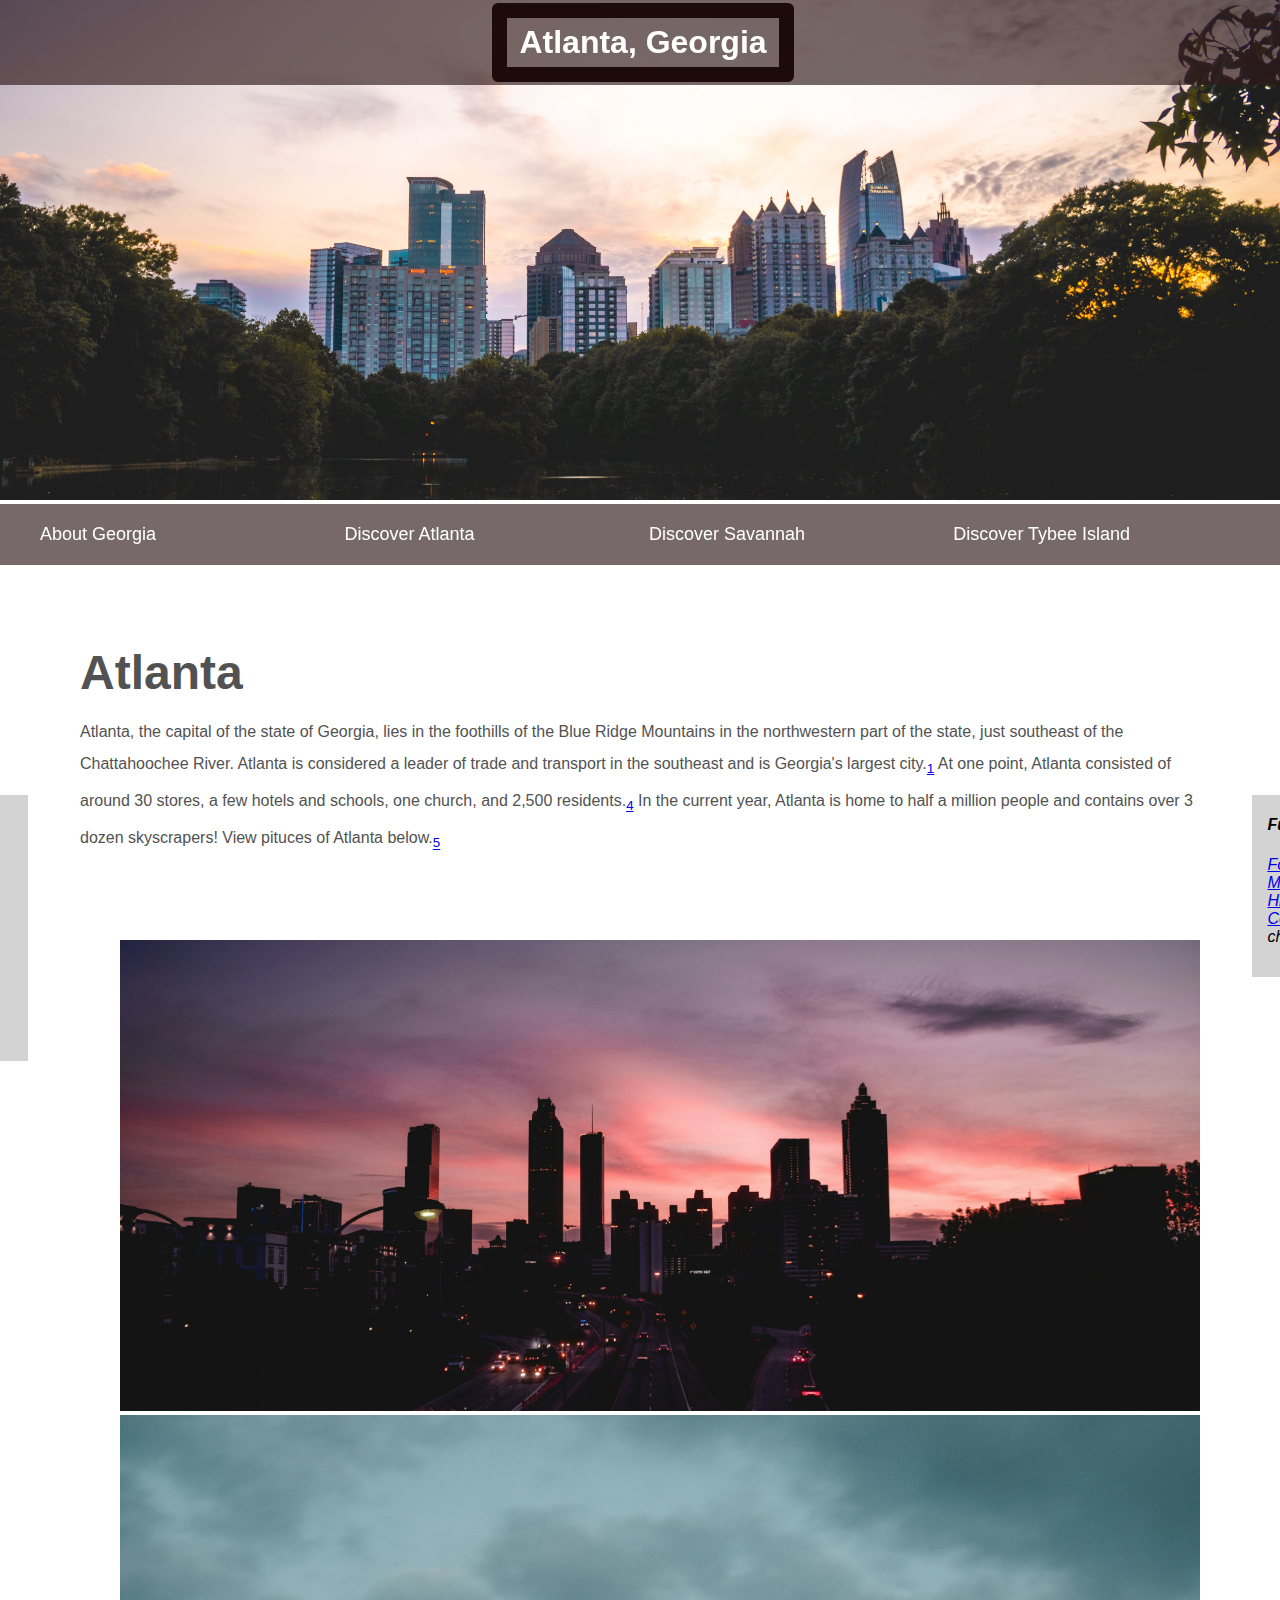
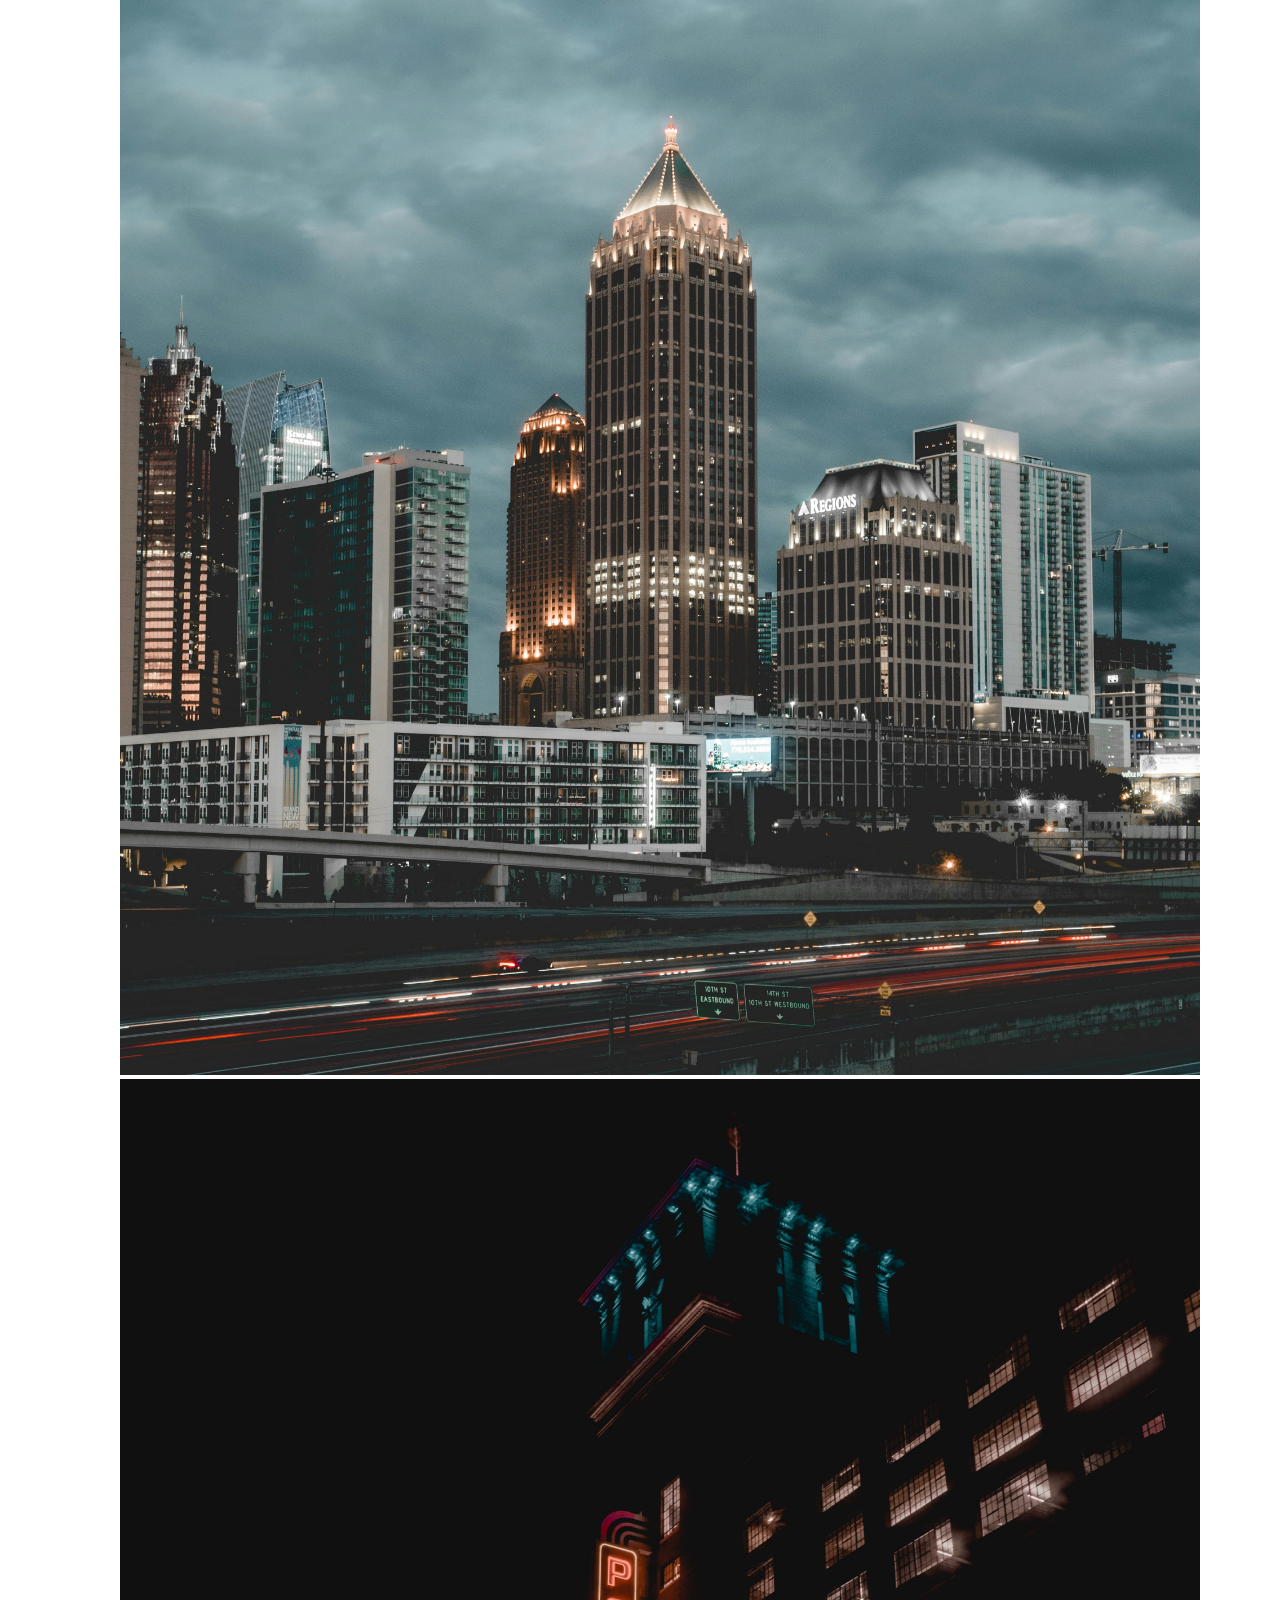
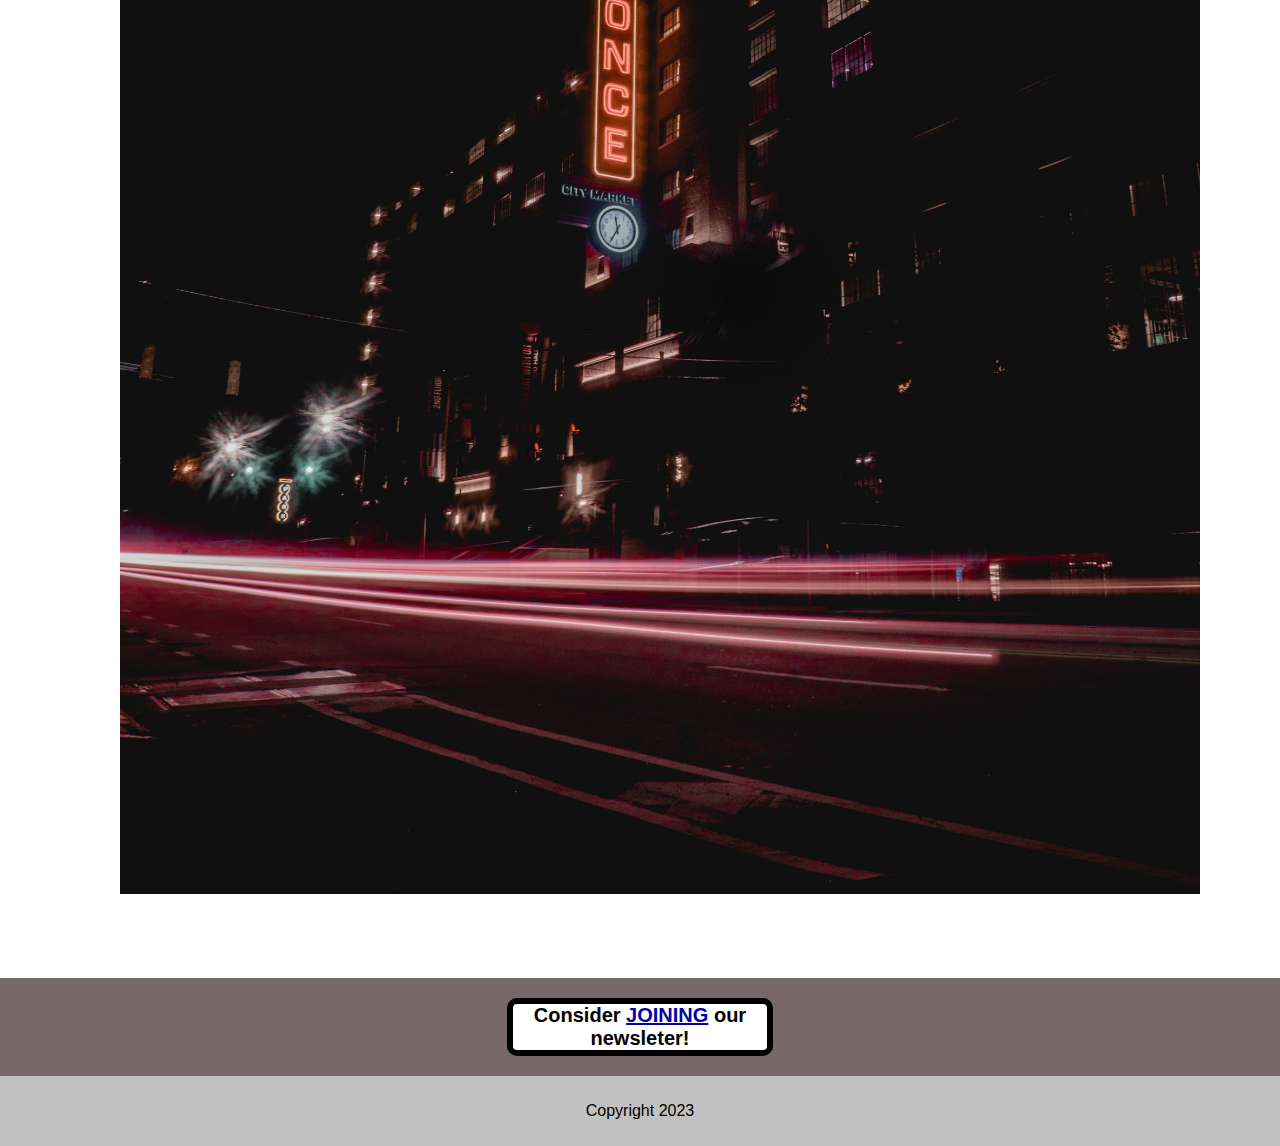
<file: atlanta.html>
<!DOCTYPE html>
<html>
<head>

    <meta name="viewport" content="width=device-width, initial-scale=1.0" charset="UTF-8">
    <link rel="stylesheet" href="styles.css">
    
    <title>Welcome to Atlanta</title>
</head>
<body>
   <header>
    <h1>Atlanta, Georgia</h1>
   </header>

   <section class="banner_atl">
     <img src="img/atlanta.jpg" alt="Picture of Atlanta">
   </section>
   <nav class="main-nav">
    <ul>
        <li><a href="/index.html" class="ga">About Georgia</a></li>
        <li><a href="/atlanta.html" class="atl">Discover Atlanta</a></li>  
        <li><a href="/savannah.html" class="sav">Discover Savannah</a></li>
        <li><a href="/tybee_island.html" class="tybee">Discover Tybee Island</a></li> 
    </ul>
   </nav>

   <main>
    <aside>
        <h4>Interesting facts about Atlanta, Georgia</h4>
        <p>
            <ul>
                <li>Atlanta's population is 479,655<sub><a href="/references.html#atl_3" target="_blank">3</a></sub></li>
                <li>Atlanta was incorporated in 1847<sub><a href="/references.html#atl_3" target="_blank">3</a></sub></li>
                <li>Atlanta resides in the southeast</li>
                <li>Atlanta is an urban city</li>
                <li>In Atlanta, median earnings was around $36,465<sub><a href="/references.html#atl_2" target="_blank">2</a></sub> in 2020 and the median income of Georgia was around 29,958 in 2020<sub><a href="/references.html#atl_4" target="_blank">4</a></sub></li>
            </ul>
        </p>
    </aside>
    <aside class="right_aside">
        <h4>Fun places to visit in Atlanta!</h4>
        <p>
            <ul>
                <li><a href="https://www.foxtheatre.org/" target="_blank">Fox Theatre</a></li>
                <li><a href="https://www.nps.gov/malu/index.htm" target="_blank">Martin Luther King, Jr. National Historical Park</a>(Free of charge)</li>
                <li><a href="https://www.gwcca.org/centennial-olympic-park" target="_blank">Centennial Olympic Park</a>(Free of charge)</li>
            </ul>
        </p>
    </aside>
    <article>
        <h2>Atlanta</h2>
        <p>Atlanta, the capital of the state of Georgia, lies in the foothills of the Blue Ridge Mountains in the northwestern part of the state, just southeast of the Chattahoochee River.
            Atlanta is considered a leader of trade and transport in the southeast and is Georgia's largest city.<sub><a href="/references.html#atl_1" target="_blank">1</a></sub> 
            At one point, Atlanta consisted of around 30 stores, a few hotels and schools, one church, and 2,500 residents.<sub><a href="/references.html#atl_4" target="_blank">4</a></sub>
            In the current year, Atlanta is home to half a million people and contains over 3 dozen skyscrapers! View pituces of Atlanta below.<sub><a href="/references.html#atl_5" target="_blank">5</a></sub>
        </p>
    </article>
    <ol class="images">
        <li><img src="img/atlanta_one.jpg" alt="City of Atlanta"></li>
        <li><img src="img/atlanta_two.jpg" alt="City of Atlanta"></li>
        <li><img src="img/atlanta_three.jpg" alt="City of Atlanta"></li>
    </ol>
   </main>

   <section class="join">
    <h4>Consider <a href="/join.html">joining</a> our newsleter!</h4>
   </section>

   <footer>
    <p class="footer">Copyright 2023</p>
   </footer>


</body>
</html>
</file>
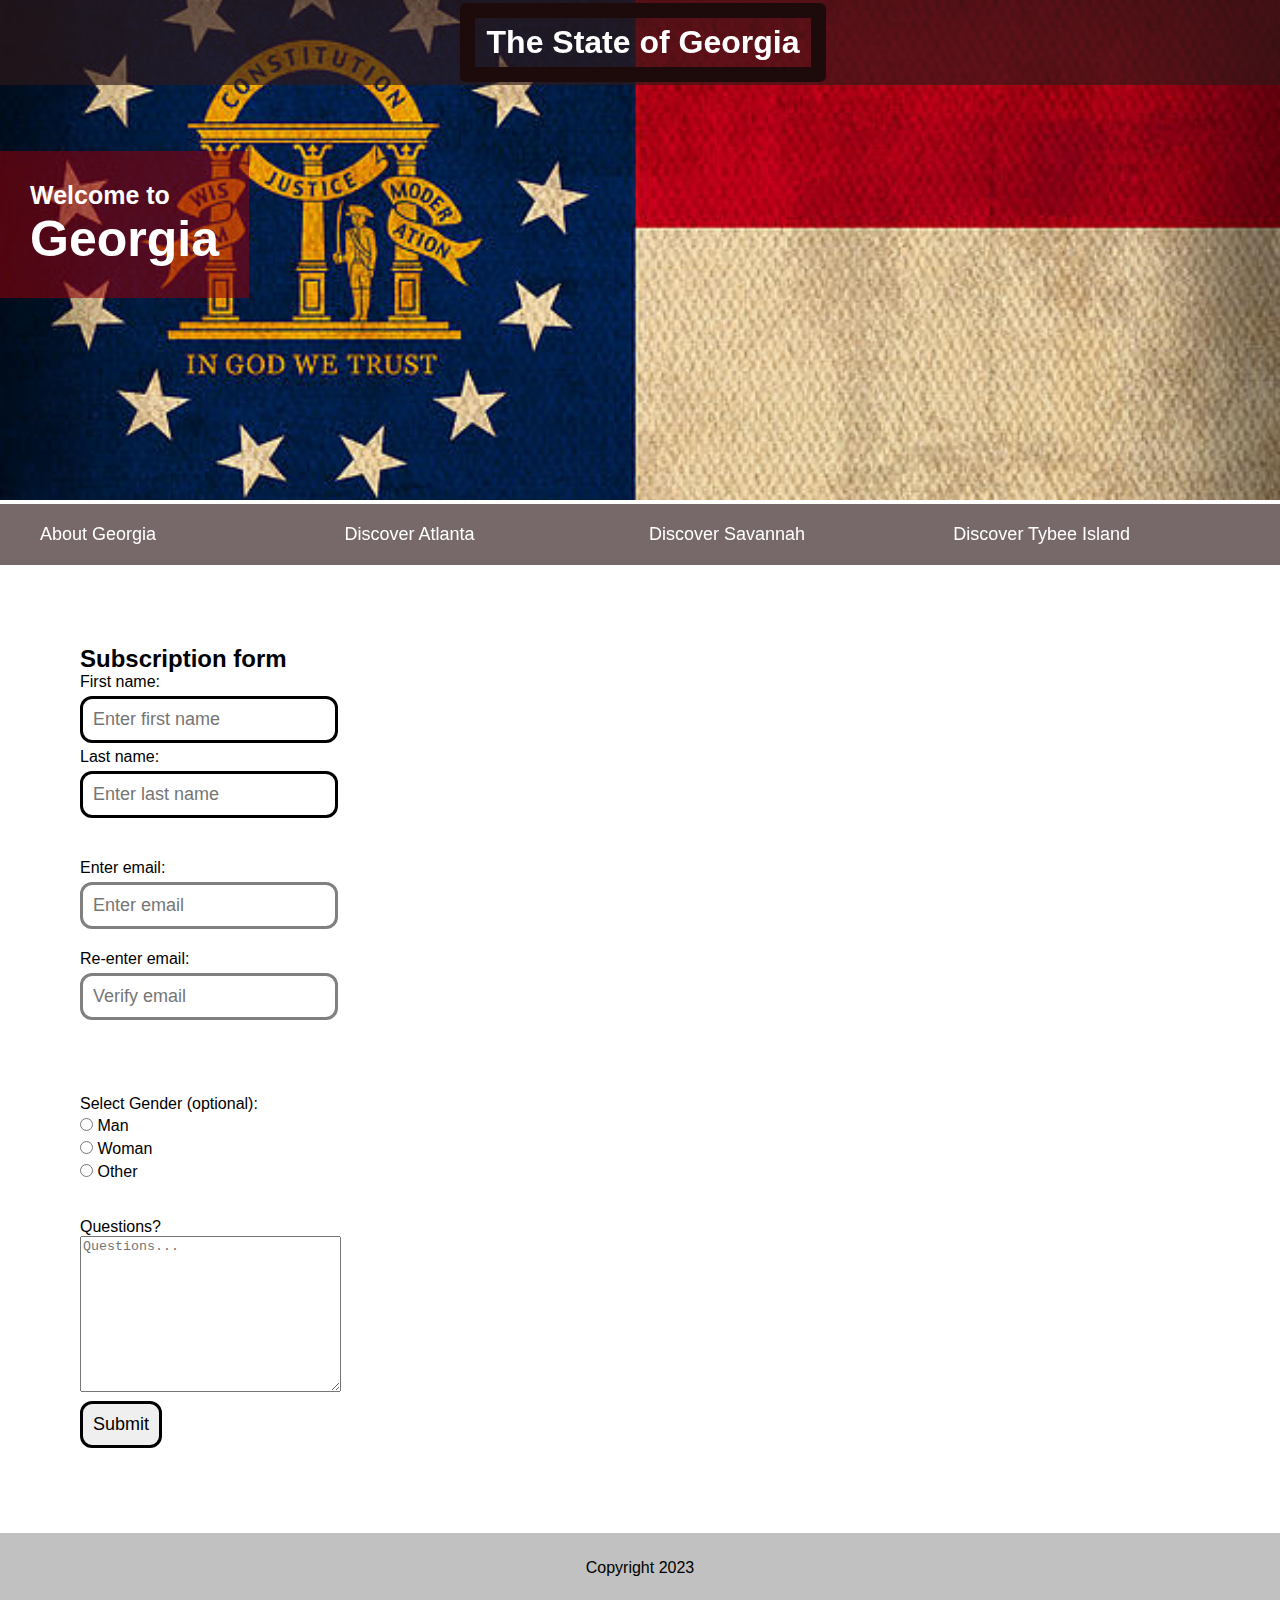
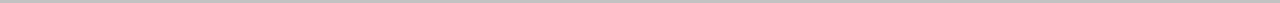
<file: join.html>
<!DOCTYPE html>
<html>
<head>

    <meta name="viewport" content="width=device-width, initial-scale=1.0" charset="UTF-8">
    <link rel="stylesheet" href="styles.css">
    
    <title>Welcome to Georgia-Subscription</title>
</head>
<body>
   <header>
    <h1>The State of Georgia</h1>
   </header>

   <section class="banner">
     <img src="img/georgia-flag.jpg" alt="the flag of the state of Georgia">
     <div class="welcome">
      <h2>Welcome to<br><span>Georgia</span></h2>
     </div>
   </section>
   <nav class="main-nav">
    <ul>
        <li><a href="/index.html" class="ga">About Georgia</a></li>
        <li><a href="/atlanta.html" class="atl">Discover Atlanta</a></li>  
        <li><a href="/savannah.html" class="sav">Discover Savannah</a></li>
        <li><a href="/tybee_island.html" class="tybee">Discover Tybee Island</a></li>
    </ul>
   </nav>

   <main>
    <h2>Subscription form</h2>
    <form id="user_info" class="user_info" action="" onsubmit="validateForm(event)" target="_blank">
        <div class="name">
            <label for="fname">First name:</label><br>
            <input type="text" id="fname" name="fname" placeholder="Enter first name"><br>
            <label for="lname">Last name:</label><br>
            <input type="text" id="lname" name="lname" placeholder="Enter last name">
            <br><br><br>
        </div>
        <div class="email">
            <label for="email">Enter email:</label><br>
            <input type="email" id="email" name="email" placeholder="Enter email" required onblur="validEmail()"><br>
            <div class="value_error">
                <p id="value_error"></p>
            </div>
            <label for="v_email"> Re-enter email:</label><br>
            <input type="email" id="v_email" name="v_email" placeholder="Verify email" required onblur="matchingEmail()"><br>
            <div class="match_error">
                <p id="match_error"></p>
            </div>
            <br><br><br>
        </div>
        <div class="gender">
            <label for="form_gender">Select Gender (optional):</label><br>
            <input type="radio" id="man" name="gender" value="Man">
            <label for="man">Man</label><br>
            <input type="radio" id="woman" name="gender" value="Woman">
            <label for="woman">Woman</label><br>
            <input type="radio" id="other" name="gender" value="Other">
            <label for="other">Other</label>
            <br><br><br>
        </div>
        <div class="questions">
            <label for="questions">Questions?</label><br>
            <textarea name="questions" id="questions" cols="30" rows="10" placeholder="Questions..."></textarea>
            <br>
        </div>
        <input type="submit" value="Submit">
    </form>

    <script>
        let valid_email = document.getElementById("v_email");
        let email = document.getElementById("email");
        let value_error = document.getElementById("value_error");
        let match_error = document.getElementById("match_error");

        function validEmail(){
            if(email.value == email.value.match(/^[A-Za-z\._\-0-9]*[@][A-Za-z]*[\.][a-z]{2,4}$/)){
                value_error.innerHTML = "";
            }
            else{
                value_error.innerHTML = "Please enter a valid email addess...";
            }
            
        }
        function matchingEmail(){
            if(valid_email.value == email.value) {
                match_error.innerHTML = "";
            } else {
                match_error.innerHTML = "These emails do not match...";
            }
        }
        function submittedForm(){
            alert("Thanks for joining our newsletter! Your form has been submitted.")
        }
        function validateForm(event){
            validEmail();
            matchingEmail();
            if(value_error.innerHTML !== "" || match_error.innerHTML !== ""){
                event.preventDefault();
                alert("Submission failed. Please review your information.")
            } else{
                submittedForm();
                window.location.href = "/index.html";
            }
        }
    </script>
    
   </main>
   
   <footer>
    <p class="footer">Copyright 2023</p>
   </footer>



</body>
</html>
</file>
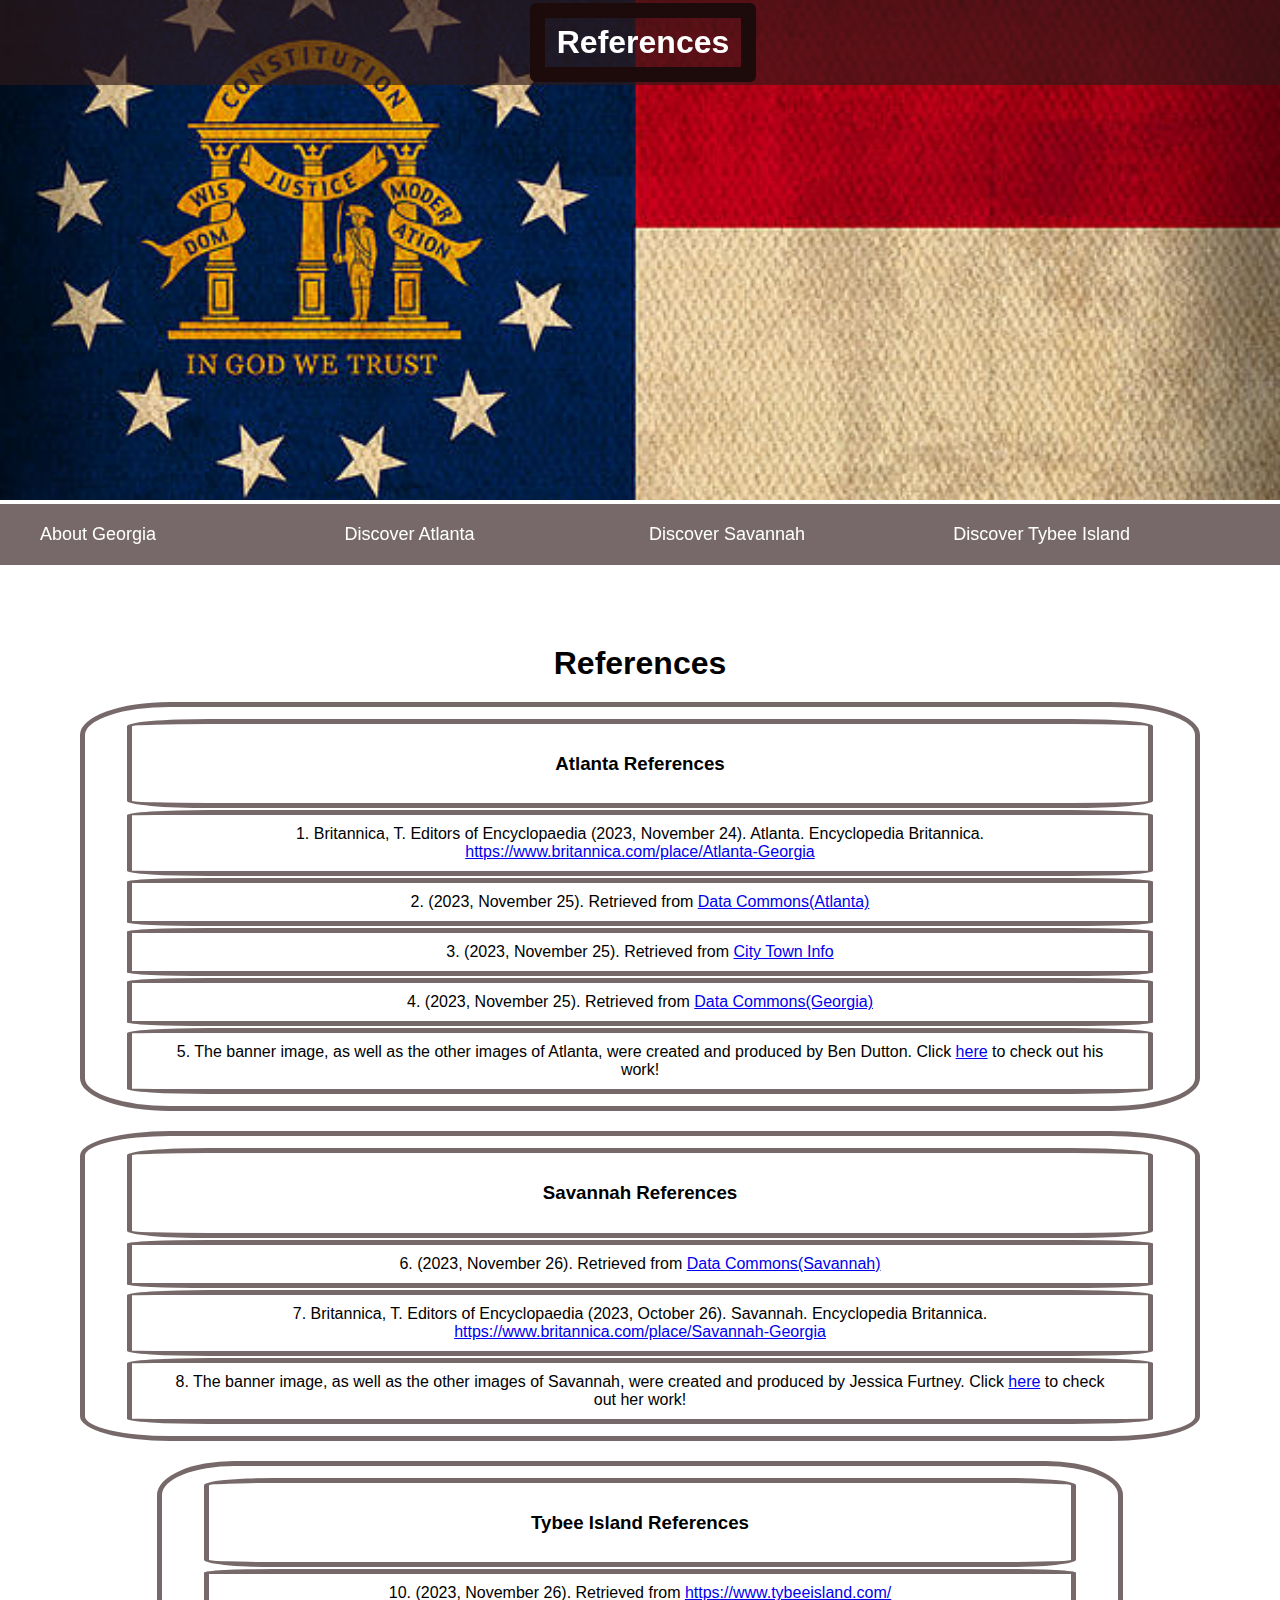
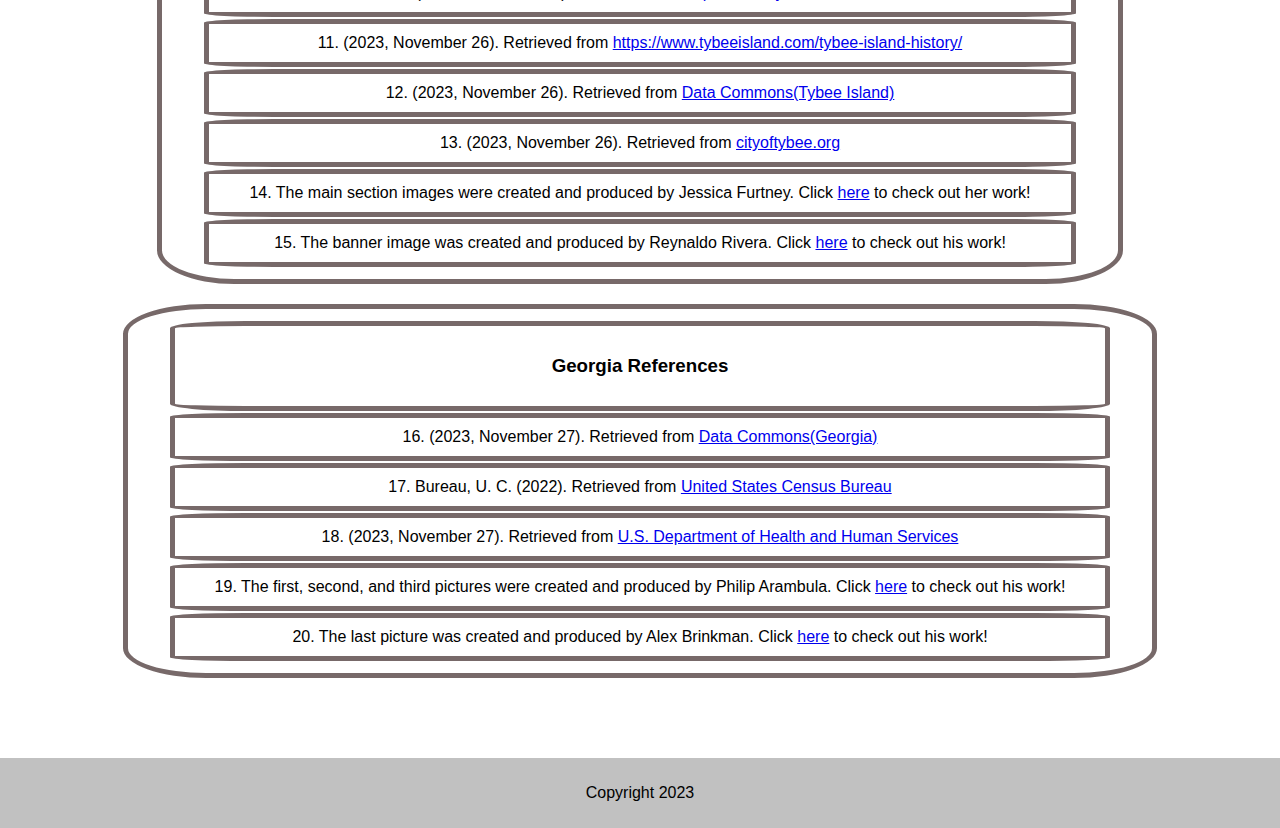
<file: references.html>
<!DOCTYPE html>
<html>
<head>

    <meta name="viewport" content="width=device-width, initial-scale=1.0" charset="UTF-8">
    <link rel="stylesheet" href="styles.css">
    
    <title>References</title>
</head>
<body>
   <header>
    <h1>References</h1>
   </header>

   <section class="banner">
     <img src="img/georgia-flag.jpg" alt="the flag of the state of Georgia">
   </section>
   <nav class="main-nav">
    <ul>
        <li><a href="/index.html" class="ga">About Georgia</a></li>
        <li><a href="/atlanta.html" class="atl">Discover Atlanta</a></li>  
        <li><a href="/savannah.html" class="sav">Discover Savannah</a></li>
        <li><a href="/tybee_island.html" class="tybee">Discover Tybee Island</a></li> 
    </ul>
   </nav>

   <main>
    
    <article class="ref">
        <p>
            <h1>References</h1>
            <table class="atl_ref">
                <tr>
                  <th><h3>Atlanta References</h3></th>
                </tr>
                <tr>
                  <td id="atl_1">1. Britannica, T. Editors of Encyclopaedia (2023, November 24). Atlanta. Encyclopedia Britannica. <a href="https://www.britannica.com/place/Atlanta-Georgia" target="_blank">https://www.britannica.com/place/Atlanta-Georgia</a></td>
                </tr>
                <tr>
                  <td id="atl_2">2. (2023, November 25). Retrieved from <a href="https://shorturl.at/gjrSU" target="_blank">Data Commons(Atlanta)</a></td>
                </tr>
                <tr>
                    <td id="atl_3">3. (2023, November 25). Retrieved from <a href="https://www.citytowninfo.com/places/georgia/atlanta" target="_blank">City Town Info</a></td>
                </tr>
                <tr>
                    <td id="atl_4">4. (2023, November 25). Retrieved from <a href="https://datacommons.org/place/geoId/13" target="_blank">Data Commons(Georgia)</a></td>
                </tr>
                <tr>
                    <td id="atl_5">5. The banner image, as well as the other images of Atlanta, were created and produced by Ben Dutton. Click <a href="https://unsplash.com/@benjamiindutton" target="_blank">here</a> to check out his work!</td>
                  </tr>
              </table>
              <table class="sav_ref">
                <tr>
                  <th><h3>Savannah References</h3></th>
                </tr>
                <tr>
                  <td id="sav_1">6. (2023, November 26). Retrieved from <a href="https://datacommons.org/place/geoId/1369000" target="_blank">Data Commons(Savannah)</a></td>
                </tr>
                <tr>
                  <td id="sav_2">7. Britannica, T. Editors of Encyclopaedia (2023, October 26). Savannah. Encyclopedia Britannica. <a href="https://www.britannica.com/place/Savannah-Georgia" target="_blank">https://www.britannica.com/place/Savannah-Georgia</a></td>
                </tr>
                <tr>
                    <td id="sav_3">8. The banner image, as well as the other images of Savannah, were created and produced by Jessica Furtney. Click <a href="https://unsplash.com/@jessicamaephotographyga" target="_blank">here</a> to check out her work!</td>
                </tr>
              </table>
              <table class="tybee_ref">
                <tr>
                  <th><h3>Tybee Island References</h3></th>
                </tr>
                <tr>
                    <td id="tybee_1">10. (2023, November 26). Retrieved from <a href="https://www.tybeeisland.com/" target="_blank">https://www.tybeeisland.com/</a></td>
                </tr>
                <tr>
                    <td id="tybee_2">11. (2023, November 26). Retrieved from <a href="https://www.tybeeisland.com/tybee-island-history/" target="_blank">https://www.tybeeisland.com/tybee-island-history/</a></td>
                </tr>
                <tr>
                    <td id="tybee_3">12. (2023, November 26). Retrieved from <a href="https://datacommons.org/place/geoId/13780367" target="_blank">Data Commons(Tybee Island)</a></td>
                </tr>
                <tr>
                    <td id="tybee_4">13. (2023, November 26). Retrieved from <a href="https://shorturl.at/swEFI" target="_blank">cityoftybee.org</a></td>
                </tr>
                <tr>
                    <td id="tybee_5">14. The main section images were created and produced by Jessica Furtney. Click <a href="https://unsplash.com/@jessicamaephotographyga" target="_blank">here</a> to check out her work!</td>
                </tr>
                <tr>
                    <td id="tybee_6">15. The banner image was created and produced by Reynaldo Rivera. Click <a href="https://unsplash.com/@reynaldoriveraa" target="_blank">here</a> to check out his work!</td>
                  </tr>
              </table>
              <table>
                <tr>
                  <td><h3>Georgia References</h3></td>
                </tr>
                <tr>
                  <td id="ga_1">16. (2023, November 27). Retrieved from <a href="https://datacommons.org/place/geoId/13" target="_blank">Data Commons(Georgia)</a></td>
                </tr>
                <tr>
                  <td id="ga_2">17. Bureau, U. C. (2022). Retrieved from <a href="https://www.census.gov/newsroom/stories/georgia-admission-anniversary.html#:~:text=Georgia%20ratified%20the%20U.S.%20Constitution,most%20of%20Alabama%20and%20Mississippi" target="_blank">United States Census Bureau</a></td>
                </tr>
                <tr>
                  <td id="ga_3">18. (2023, November 27). Retrieved from <a href="https://mchb.tvisdata.hrsa.gov/Narratives/Overview/562befeb-42ad-4ea5-9711-07a63dc84bfb#:~:text=The%2010.5%20million%20persons%20(2018,urban%20state%20with%20rural%20areas." target="_blank">U.S. Department of Health and Human Services</a></td>
                </tr>
                <tr>
                  <td id="ga_4">19. The first, second, and third pictures were created and produced by Philip Arambula. Click <a href="https://unsplash.com/@philiparambula" target="_blank">here</a> to check out his work!</td>
                </tr>
                <tr>
                  <td id="ga_5">20. The last picture was created and produced by Alex Brinkman. Click <a href="https://unsplash.com/@alexbrinkman" target="_blank">here</a> to check out his work! </td>
                </tr>
              </table>
        </p>
    </article>

   </main>

   

   <footer>
    <p class="footer_ref">Copyright 2023</p>
   </footer>


</body>
</html>
</file>
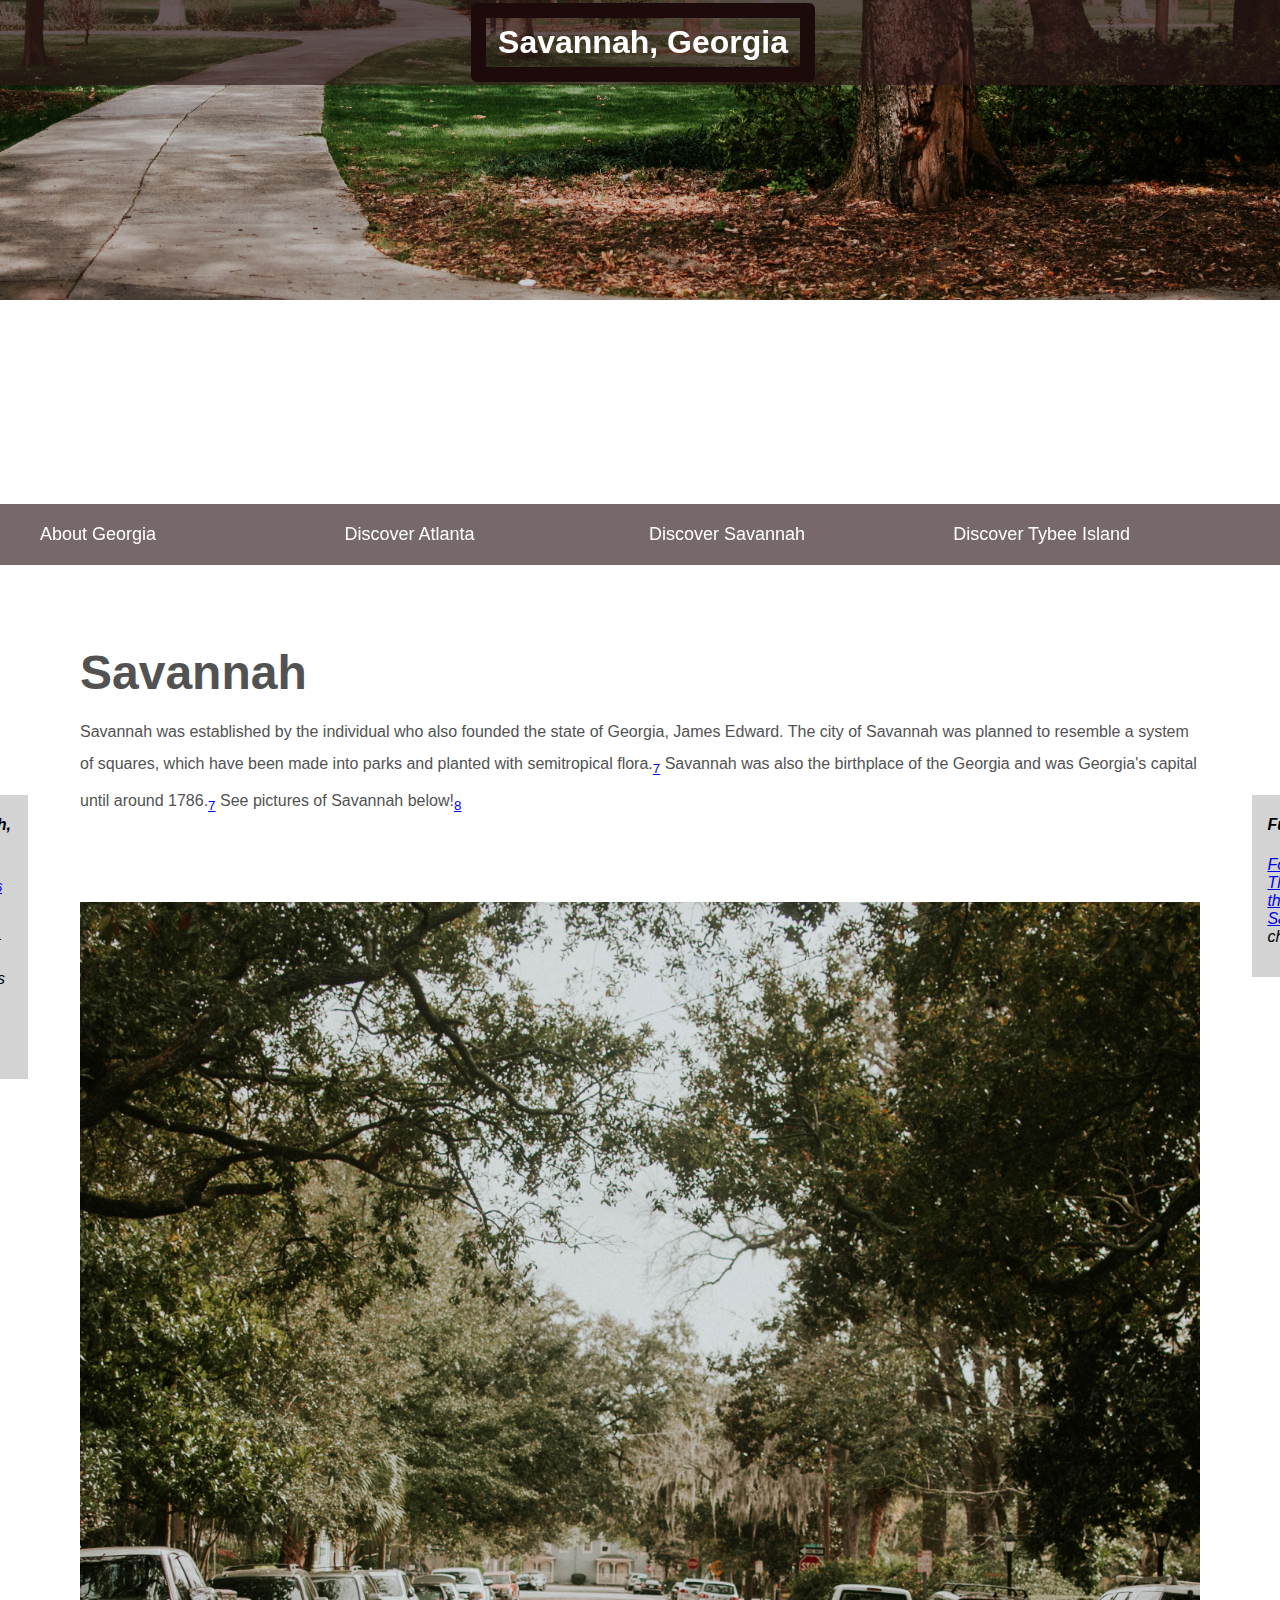
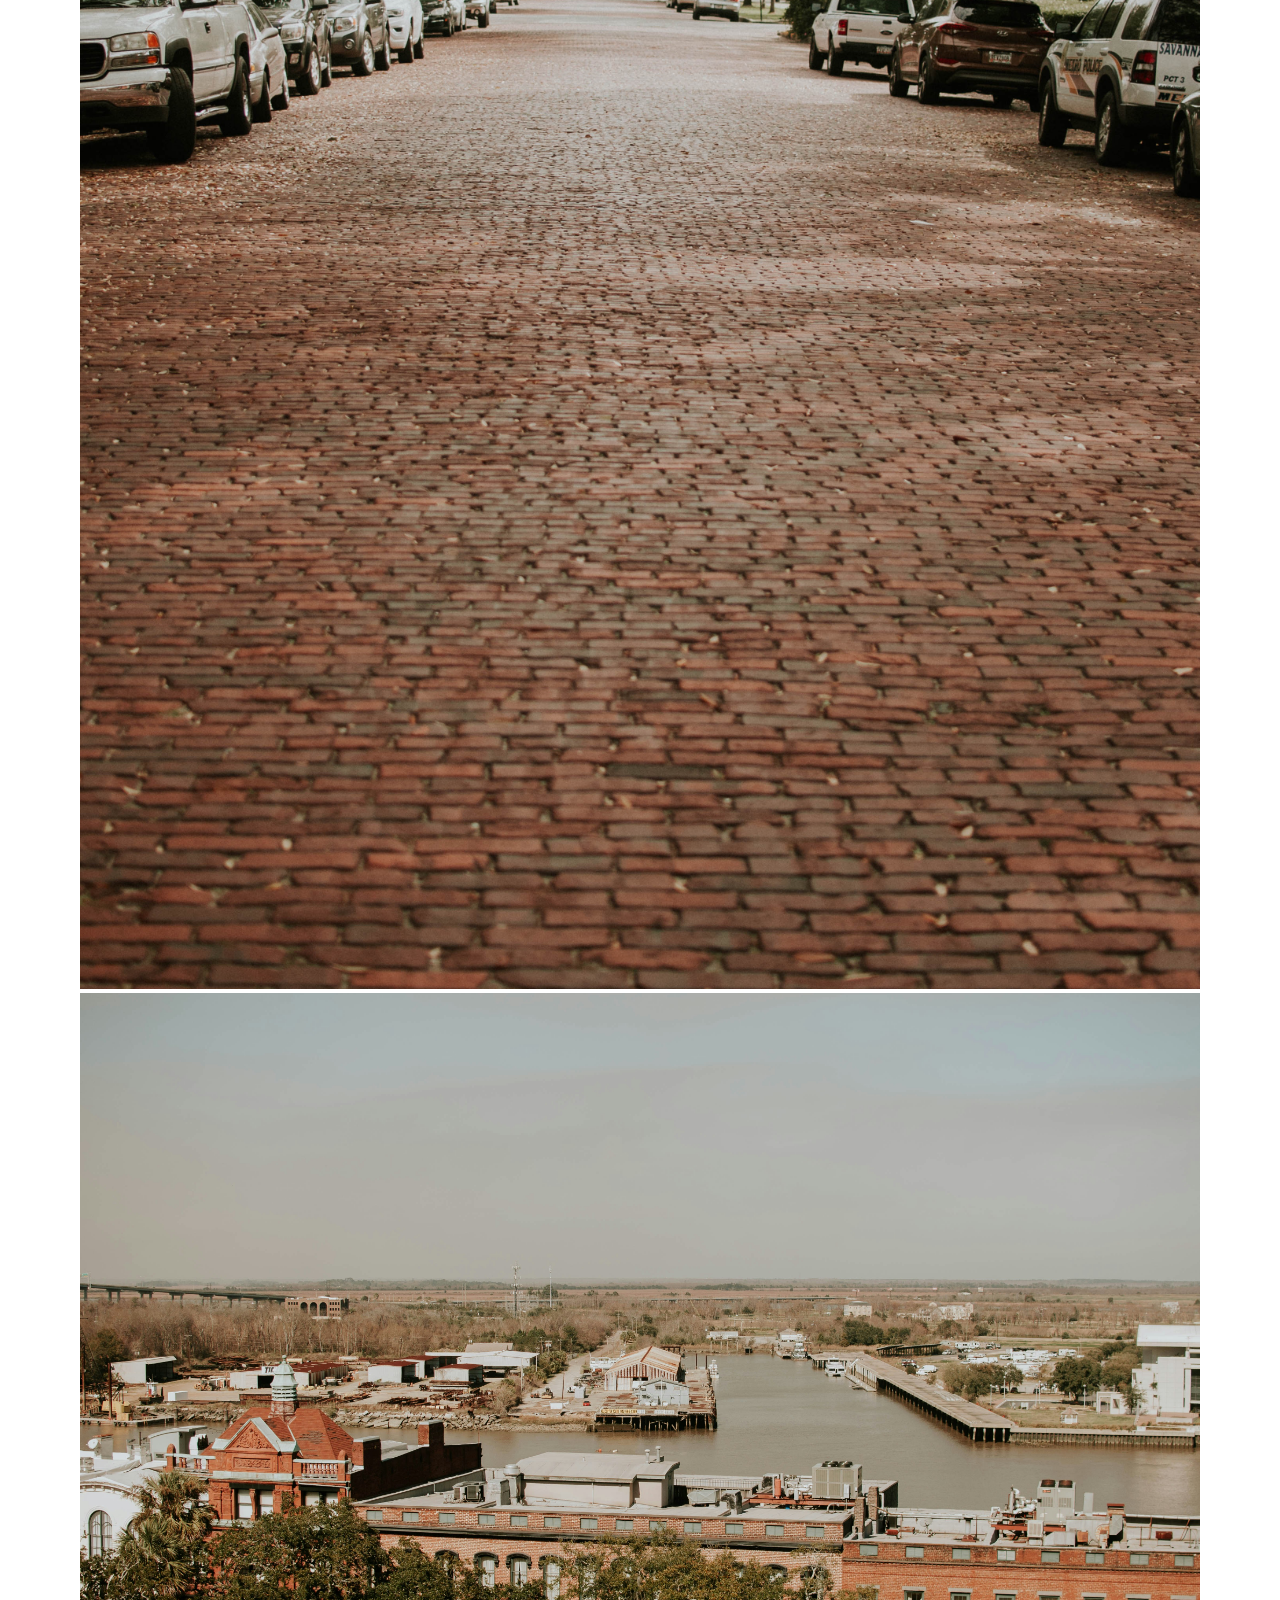
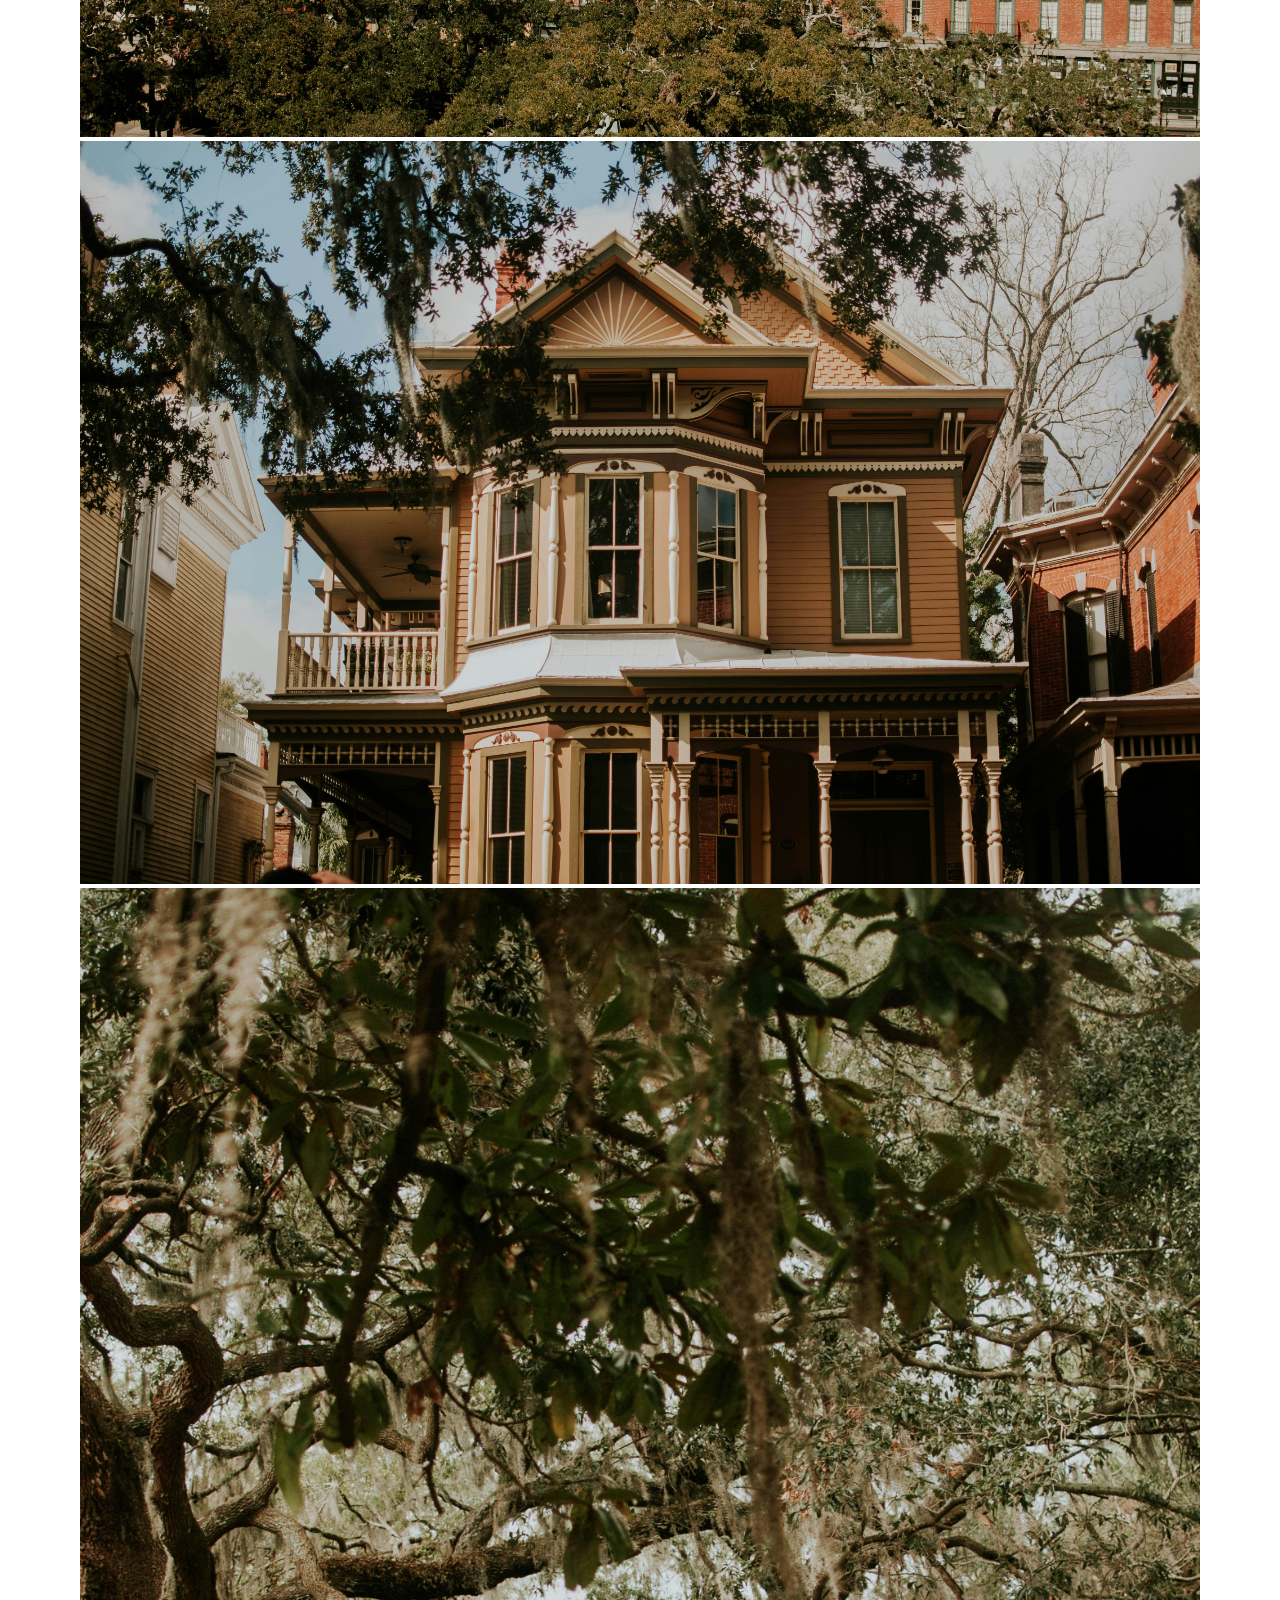
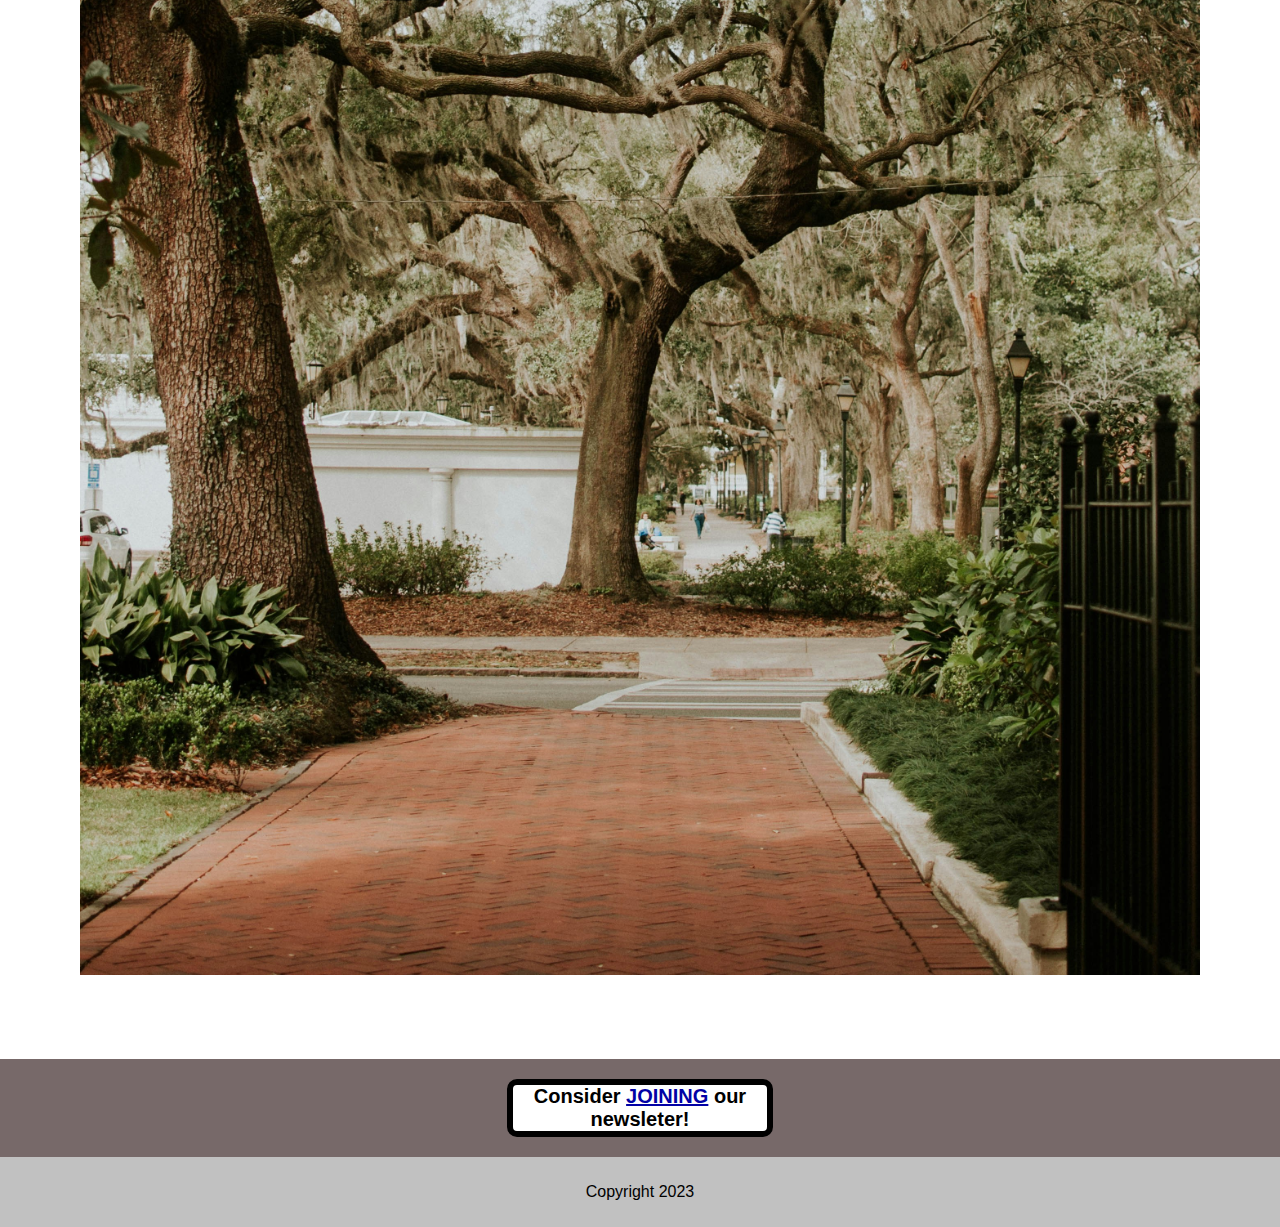
<file: savannah.html>
<!DOCTYPE html>
<html>
<head>

    <meta name="viewport" content="width=device-width, initial-scale=1.0" charset="UTF-8">
    <link rel="stylesheet" href="styles.css">
    
    <title>Welcome to Savannah</title>
</head>
<body>
   <header>
    <h1>Savannah, Georgia</h1>
   </header>

   <section class="banner_sav">
     <img src="img/savannah.jpg" alt="Savannah historic disitrict">
   </section>
   <nav class="main-nav">
    <ul>
        <li><a href="/index.html" class="ga">About Georgia</a></li>
        <li><a href="/atlanta.html" class="atl">Discover Atlanta</a></li>  
        <li><a href="/savannah.html" class="sav">Discover Savannah</a></li>
        <li><a href="/tybee_island.html" class="tybee">Discover Tybee Island</a></li>
    </ul>
   </nav>

   <main>
    <aside>
        <h4>Interesting facts about Savannah, Georgia</h4>
        <p>
            <ul>
                <li>Savannah's population is 147,088<sub><a href="/references.html#sav_1" target="_blank">6</a></sub></li>
                <li>Savannah was incorporated in 1733<sub><a href="/references.html#sav_2" target="_blank">7</a></sub></li>
                <li>Savannah resides in the southeast</li>
                <li>Savannah is an urban city</li>
                <li>In Savannah, median earnings was around $24,144<sub><a href="/references.html#sav_1" target="_blank">6</a></sub> in 2020 and the median income of Georgia was around 29,958 in 2020<sub><a href="/references.html#atl_4" target="_blank">4</a></sub></li>
            </ul>
        </p>
    </aside>
    <aside class="right_aside">
        <h4>Fun places to visit in Savannah!</h4>
        <p>
            <ul>
                <li><a href="https://www.savannah.com/forsyth-park-3/" target="_blank">Forsyth Park</a>(Free of charge)</li>
                <li><a href="https://savannahcathedral.org/" target="_blank">The Cathedral Basilica of St. John the Baptist</a>(Free of charge)</li>
                <li><a href="https://www.nps.gov/nr/travel/geo-flor/1.htm" target="_blank">Savannah Historic District</a>(Free of charge)</li>
            </ul>
        </p>
    </aside>
    <article>
        <h2>Savannah</h2>
        <p>
            Savannah was established by the individual who also founded the state of Georgia, James Edward.
            The city of Savannah was planned to resemble a system of squares, which have been made into parks and planted with semitropical flora.<sub><a href="/references.html#sav_2" target="_blank">7</a></sub>
            Savannah was also the birthplace of the Georgia and was Georgia's capital until around 1786.<sub><a href="/references.html#sav_2" target="_blank">7</a></sub> See pictures of Savannah below!<sub><a href="/references.html#sav_3" target="_blank">8</a></sub>
        </p>
    </article>
    <ul class="images">
        <li><img src="img/savannah1.jpg" alt="City of Savannah"></li>
        <li><img src="img/savannah2.jpg" alt="City of Savannah"></li>
        <li><img src="img/savannah3.jpg" alt="City of Savannah"></li>
        <li><img src="img/savannah4.jpg" alt="City of Savannah"></li>
    </ul>
   </main>

   <section class="join">
    <h4>Consider <a href="/join.html">joining</a> our newsleter!</h4>
   </section>

   <footer>
    <p class="footer">Copyright 2023</p>
   </footer>


</body>
</html>
</file>
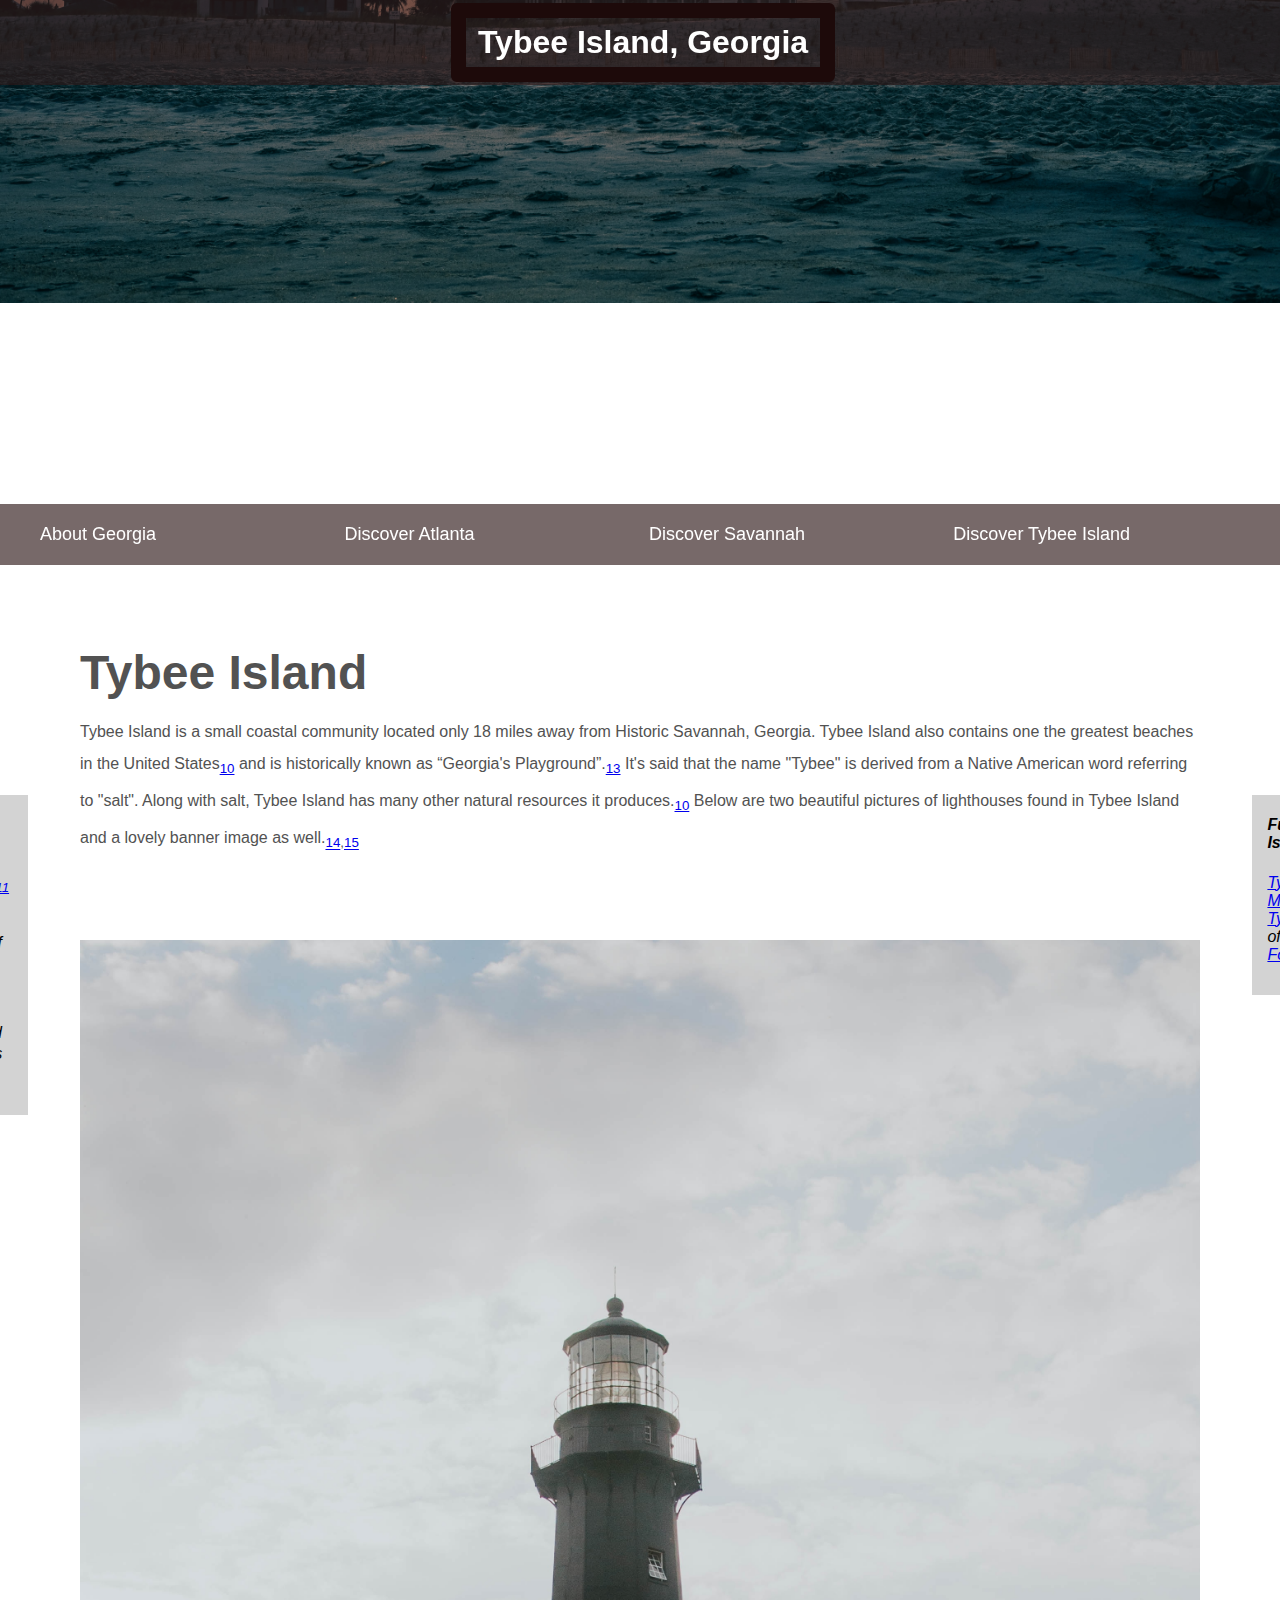
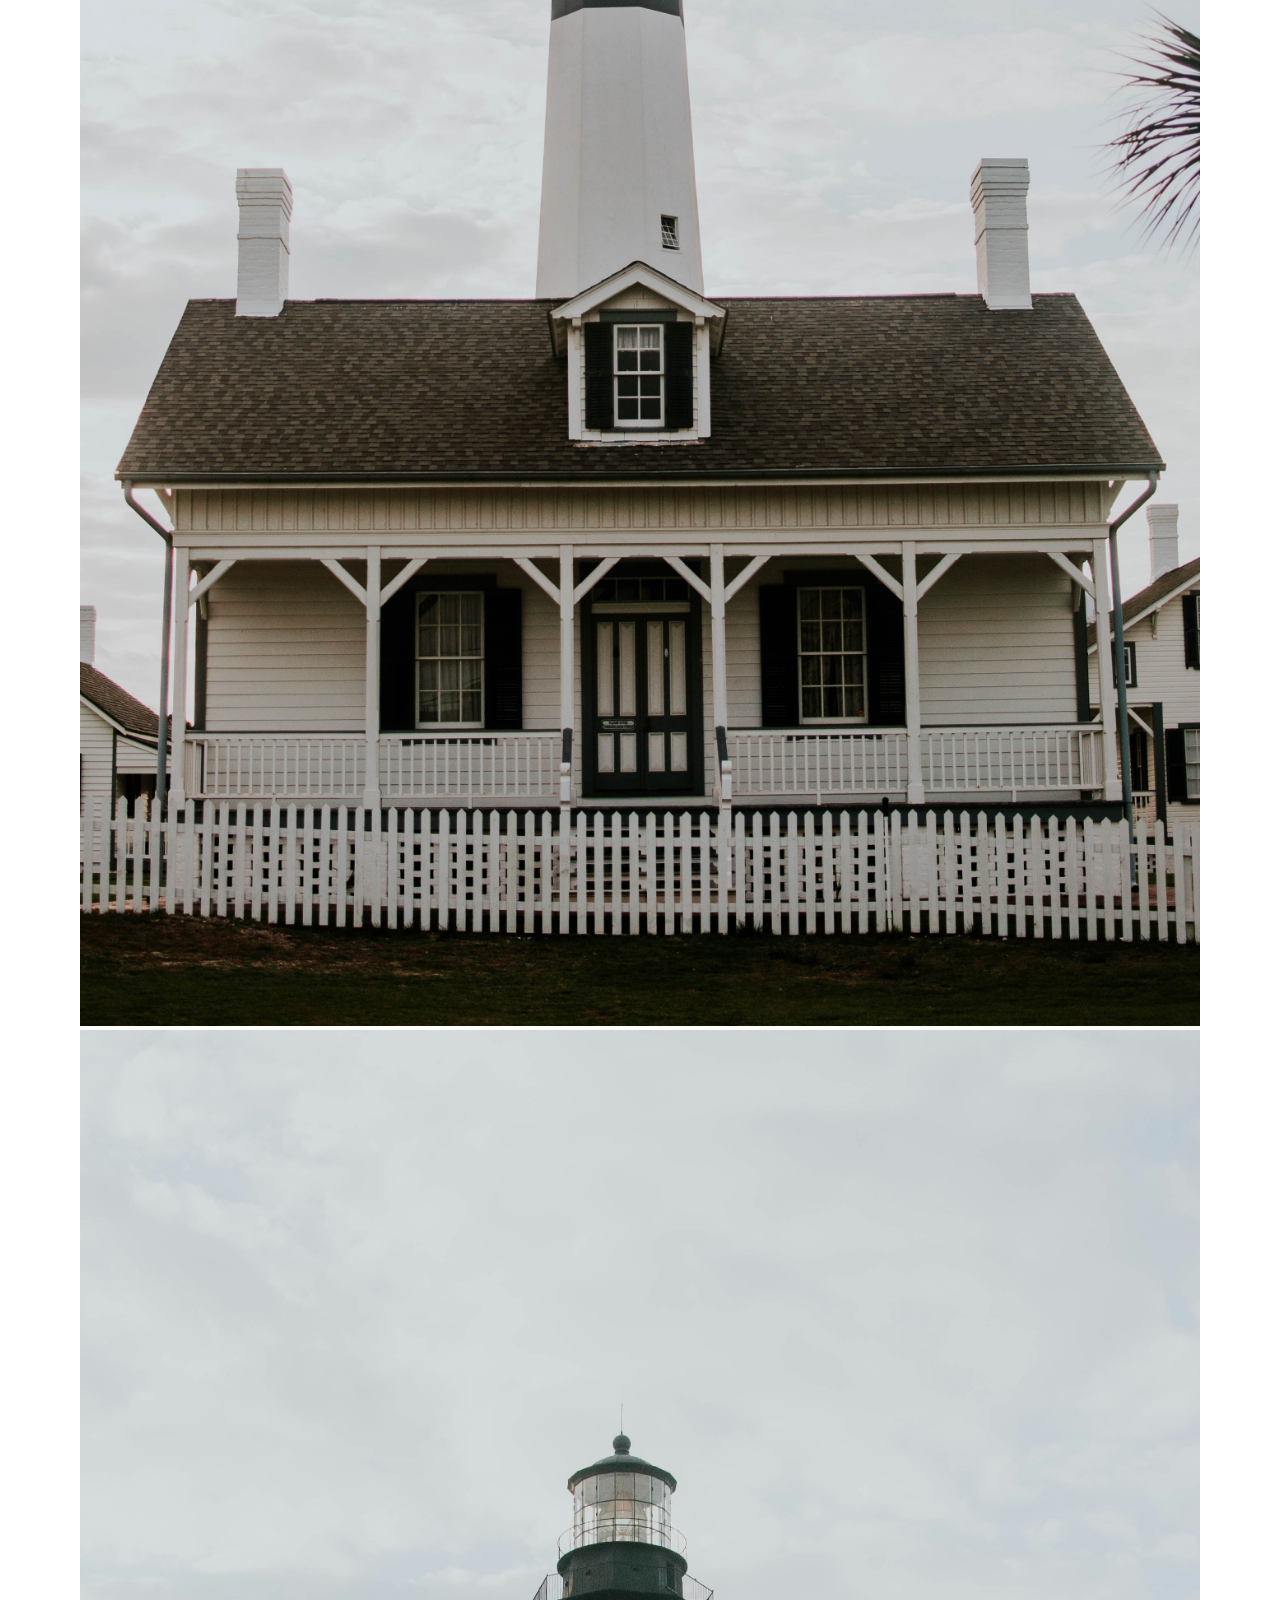
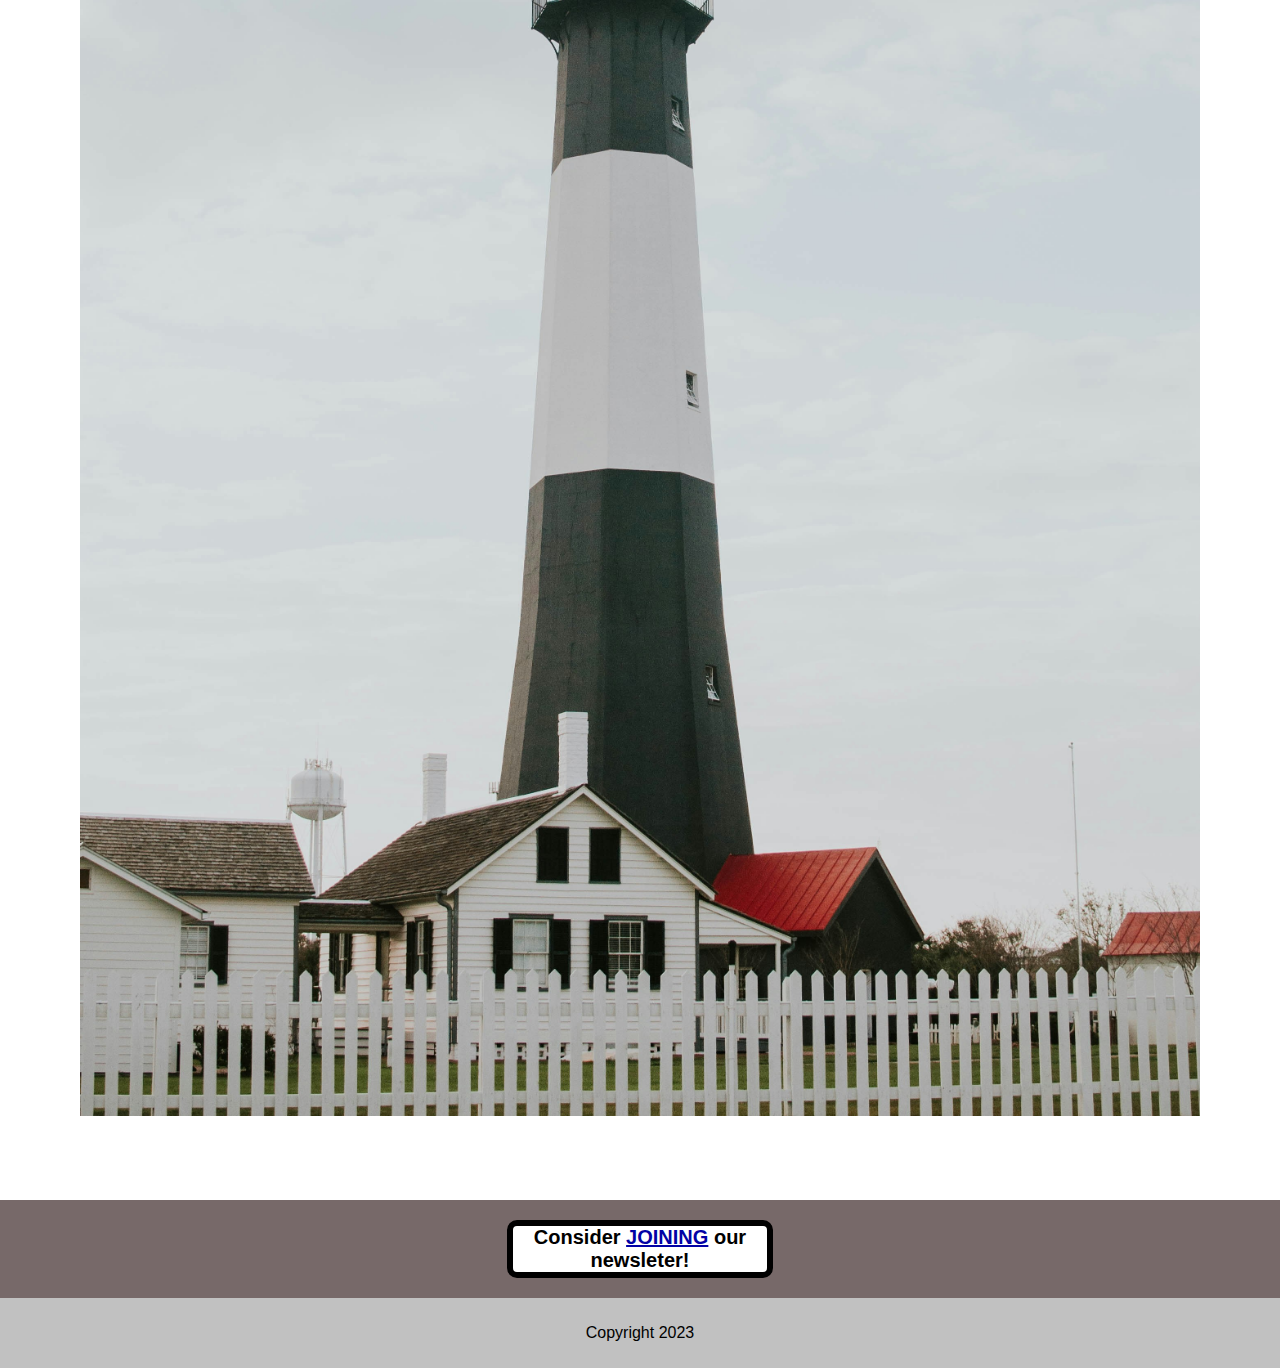
<file: tybee_island.html>
<!DOCTYPE html>
<html>
<head>

    <meta name="viewport" content="width=device-width, initial-scale=1.0" charset="UTF-8">
    <link rel="stylesheet" href="styles.css">
    
    <title>Welcome to Tybee Island</title>
</head>
<body>
   <header>
    <h1>Tybee Island, Georgia</h1>
   </header>

   <section class="banner_tybee">
     <img src="img/tybee_island.jpg" alt="the flag of the state of Georgia">
     
   </section>
   <nav class="main-nav">
    <ul>
        <li><a href="/index.html" class="ga">About Georgia</a></li>
        <li><a href="/atlanta.html" class="atl">Discover Atlanta</a></li>  
        <li><a href="/savannah.html" class="sav">Discover Savannah</a></li>
        <li><a href="/tybee_island.html" class="tybee">Discover Tybee Island</a></li>  
    </ul>
   </nav>

   <main>
    <aside>
        <h4>Interesting facts about Tybee Island, Georgia</h4>
        <p>
            <ul>
                <li>Tybee Island's population is 3,091<sub><a href="/references.html#tybee_2" target="_blank">11</a></sub></li>
                <li>Tybee Island was incorporated in 1887<sub><a href="/references.html#tybee_3" target="_blank">12</a></sub></li>
                <li>Tybee Island, along witht he rest of Georgia, resides in the southeast</li>
                <li>Tybee Island is a blend of urban and rural</li>
                <li>In Tybee Island, median earnings was around $34,309<sub><a href="/references.html#tybee_2" target="_blank">11</a></sub> in 2020 and the median income of Georgia was around 29,958 in 2020<sub><a href="/references.html#atl_4" target="_blank">4</a></sub></li>
            </ul>
        </p>
    </aside>
    <aside class="right_aside">
        <h4>Fun places to visit in Tybee Island!</h4>
        <p>
            <ul>
                <li><a href="https://www.tybeelighthouse.org/" target="_blank">Tybee Island Light Station & Museum</a></li>
                <li><a href="https://parks.chathamcountyga.gov/BoatRampsAndFishingPiers/TybeeIslandFishingPierAndPavilion" target="_blank">Tybee Beach Pier and Pavilion</a>(Free of charge)</li>
                <li><a href="https://www.nps.gov/fopu/planyourvisit/hours.htm" target="_blank">Fort Pulaski National Monument</a></li>
            </ul>
        </p>
    </aside>
    <article>
        <h2>Tybee Island</h2>
        <p>Tybee Island is a small coastal community located only 18 miles away from Historic Savannah, Georgia. 
        Tybee Island also contains one the greatest beaches in the United States<sub><a href="/references.html#tybee_1" target="_blank">10</a></sub> and is historically known as “Georgia's Playground”.<sub><a href="/references.html#tybee_4" target="_blank">13</a></sub>
        It's said that the name "Tybee" is derived from a Native American word referring to "salt". Along with salt, Tybee Island has many other natural resources it produces.<sub><a href="/references.html#tybee_1" target="_blank">10</a></sub>
        Below are two beautiful pictures of lighthouses found in Tybee Island and a lovely banner image as well.<sub><a href="/references.html#tybee_5" target="_blank">14</a></sub><sub>,</sub><sub><a href="/references.html#tybee_6" target="_blank">15</a></sub></p>
    </article>
    <ul class="images">
        <li><img src="img/tybee_island1.jpg" alt="Picture of a tree forest"></li>
        <li><img src="img/tybee_island2.jpg" alt="Picture of tree thicket"></li>
    </ul>
   </main>

   <section class="join">
    <h4>Consider <a href="/join.html">joining</a> our newsleter!</h4>
   </section>

   <footer>
    <p class="footer">Copyright 2023</p>
   </footer>


</body>
</html>
</file>
<file: styles.css>
aside {
    position: static;
    width: 23%;
    padding-left: 15px;
    padding-right: 15px;
    padding-bottom: 15px;
    margin-left: -340px;
    margin-right: 15px;
    margin-top: 150px;
    float: left;
    font-style: italic;
    background-color: lightgray;
    
  }
  .right_aside {
    position: static;
    width: 23%;
    padding-left: 15px;
    padding-right: 15px;
    padding-bottom: 15px;
    margin-left: -340px;
    margin-right: -340px;
    margin-top: 150px;
    float: right;
    font-style: italic;
    background-color: lightgray;
  }

aside li{
    list-style: none;
}

body, ul, li, h1, h2{
    margin: 0;
    padding: 0;
    font-family: arial;

}

main{
    max-width: 100%;
    width: 1200px;
    margin: 80px auto;
    padding: 0 40px;
    box-sizing: border-box;
}

article h2{
    color: rgb(82, 82, 82);
    font-size: 48px;
}

article p{
    line-height: 2em;
    color: rgb(82, 82, 82);
}

header{
    background-color: rgba(46, 24, 24, 0.651);
    padding: 3px;
    text-align: center;
    width: 100%;
    position: fixed;
    z-index: 1;
    top: 0;
    left: 0;
}

header h1{
    color: white;
    border: 15px solid rgb(29, 10, 10);
    padding: 6px 12px;
    display: inline-block;
    border-radius: 6px;
}

.banner{
    position: relative;
}

.banner img{
    max-width: 100%;
    width: 100%;
    height: 500px;
    object-fit: cover;
    object-position: 0 20%;
}

.banner_atl img{
    max-width: 100%;
    width: 100%;
    height: 500px;
    object-fit: cover;
}
.banner_sav img{
    max-width: 100%;
    width: 100%;
    height: 500px;
    object-fit: cover;
    object-position: 0px -550px;
}
.banner_tybee img{
    max-width: 100%;
    width: 100%;
    height: 500px;
    object-fit: cover;
    object-position: 0px -550px;
}

.banner .welcome{
    background-color: #8e000991;
    color: white;
    padding: 30px;
    position: absolute;
    left: 0;
    top: 30%;
}


.banner h2{
    font-size: 40px;
}

.banner h2 span{    
    font-size: 2cm;
}

nav{
    background-color: rgba(46, 24, 24, 0.651);
    padding: 20px;
    position: sticky;
    top: 85px;
}

nav ul{
    white-space: nowrap;
    max-width: 1200px;
    margin: 0 auto;
}

nav li{
    width: 25%;
    display: inline-block;
    font-size: 24px;
}

nav li a{
    text-decoration: none;
    color: white;
    transition: .3s ease-in-out;
    transition-duration: .3s;
    transition-timing-function: linear;
    transition-delay: .1s;
}

.images{
    text-align: center;
    margin: 80px 0;
    white-space: nowrap;
    
}

.images li{
    display: table-row;
}

.images li img{
    max-width: 100%;
}

.join{
    color: rgba(255, 255, 255, 0.842);
    background: rgba(46, 24, 24, 0.651);
    text-align: center;
    padding: 20px 5px;
    color: white;
}

.join h4{
    font-size: 20px;
    border: 6px solid black;
    width: 20%;
    margin: 0 auto;
    background-color: white;
    color: black;
    border-radius: 10px;
}

.join h4 a{
    text-decoration: underline;
    text-transform: uppercase;
    color:rgb(2, 2, 165);
}

form input{
    margin: 5px 0;
    padding: 10px 10px;
    font-size: 18px;
    border-radius: 12px;
    border: 3px solid grey;
}

footer{
    background-color: rgba(128, 128, 128, 0.486);
    padding: 10px;
    text-align: center;
}

.ref h1 {
    text-align: center;
    font-size: xx-large;
}

.ref table, td, th{
    text-align: center;
    border: 5px solid rgba(46, 24, 24, 0.651);
    border-radius: 8%;
    padding: 1px 40px;
    margin: 20px auto;
    padding-top: 10px;
    padding-bottom: 10px;
}

html{
    scroll-behavior: smooth;
}

.value_error{
    display: block;
    position: relative;
    color: red;
}
.match_error{
    display: block;
    position: relative;
    color: red;
}

/*pseduo classes */

nav li a:hover{
    background-color: rgba(255, 0, 0, 0.514);
    padding: 0 5px;
    border: groove white;
    border-radius: 10px;
}

/* .images li img:hover{
    position: fixed; will come back to this....
    border: solid black;
    background-color: aliceblue;
} */

/* form input:focus{
    border: 4px groove black;
} */

form input:hover{
    border:  solid grey;
}

form input:focus{
    outline: none;
}

form input:valid{
    border: 3px solid black;
}

#atl_1:target{
    color: rgba(168, 25, 25, 0.685);
    scroll-margin-top: 200px;
}

#atl_2:target{
    color: rgba(168, 25, 25, 0.685);
    scroll-margin-top: 200px;
}

#atl_3:target{
    color: rgba(168, 25, 25, 0.685);
    scroll-margin-top: 200px;
}
#atl_4:target{
    color: rgba(168, 25, 25, 0.685);
    scroll-margin-top: 200px;
}
#atl_5:target{
    color: rgba(168, 25, 25, 0.685);
    scroll-margin-top: 200px;
}
#sav_1:target{
    color: rgba(168, 25, 25, 0.685);
    scroll-margin-top: 200px;
}
#sav_2:target{
    color: rgba(168, 25, 25, 0.685);
    scroll-margin-top: 200px;
}
#sav_3:target{
    color: rgba(168, 25, 25, 0.685);
    scroll-margin-top: 200px;
}
#tybee_1:target{
    color: rgba(168, 25, 25, 0.685);
    scroll-margin-top: 200px;
}
#tybee_2:target{
    color: rgba(168, 25, 25, 0.685);
    scroll-margin-top: 200px;
}
#tybee_3:target{
    color: rgba(168, 25, 25, 0.685);
    scroll-margin-top: 200px;
}
#tybee_4:target{
    color: rgba(168, 25, 25, 0.685);
    scroll-margin-top: 200px;
}
#tybee_5:target{
    color: rgba(168, 25, 25, 0.685);
    scroll-margin-top: 200px;
}
#tybee_6:target{
    color: rgba(168, 25, 25, 0.685);
    scroll-margin-top: 200px;
}
#ga_1:target{
    color: rgba(168, 25, 25, 0.685);
    scroll-margin-top: 200px;
}
#ga_2:target{
    color: rgba(168, 25, 25, 0.685);
    scroll-margin-top: 200px;
}
#ga_3:target{
    color: rgba(168, 25, 25, 0.685);
    scroll-margin-top: 200px;
}
#ga_4:target{
    color: rgba(168, 25, 25, 0.685);
    scroll-margin-top: 200px;
}
#ga_5:target{
    color: rgba(168, 25, 25, 0.685);
    scroll-margin-top: 200px;
}
/* p::selection{
    background-color: rgb(245, 183, 68);
    color: greenyellow;
} */

/* p::after{
    content: '';
} */

/* responsive styles */

@media screen and (max-width: 1400px){
    .banner .welcome h2{
        font-size: 25px;
    }
    .banner h2 span{
        font-size: 50px;
    }
    nav li{
        font-size: 18px;
    }
}

@media screen and (max-width: 970px){
    .banner .welcome h2{
        font-size: 18px;
    }
    .banner h2 span{
        font-size: 40px;
    }
    
}

@media screen and (max-width: 700px){
    .banner .welcome{
        position: relative;
        text-align: center;
        font-size: 18px;
        padding: 8px;
    }
    .banner .welcome br{
        display: none;
    }
    .banner h2 span{
        font-size: 18px;
    }
    nav li{
        font-size: 13px;
    }
    .images li{
        width: 100%;
        margin: 20px auto;
        display: block;
    }
}

@media screen and (max-width: 700px){
    nav li{
        font-size: 20px;
        display: block;
        position: sticky;
        margin: 4px 0;
        width: 100%;
    }
    header{
        position: relative;
    }
    nav{
        background-color: rgb(46, 24, 24);
        top: 0;
        
    }
}
</file>
